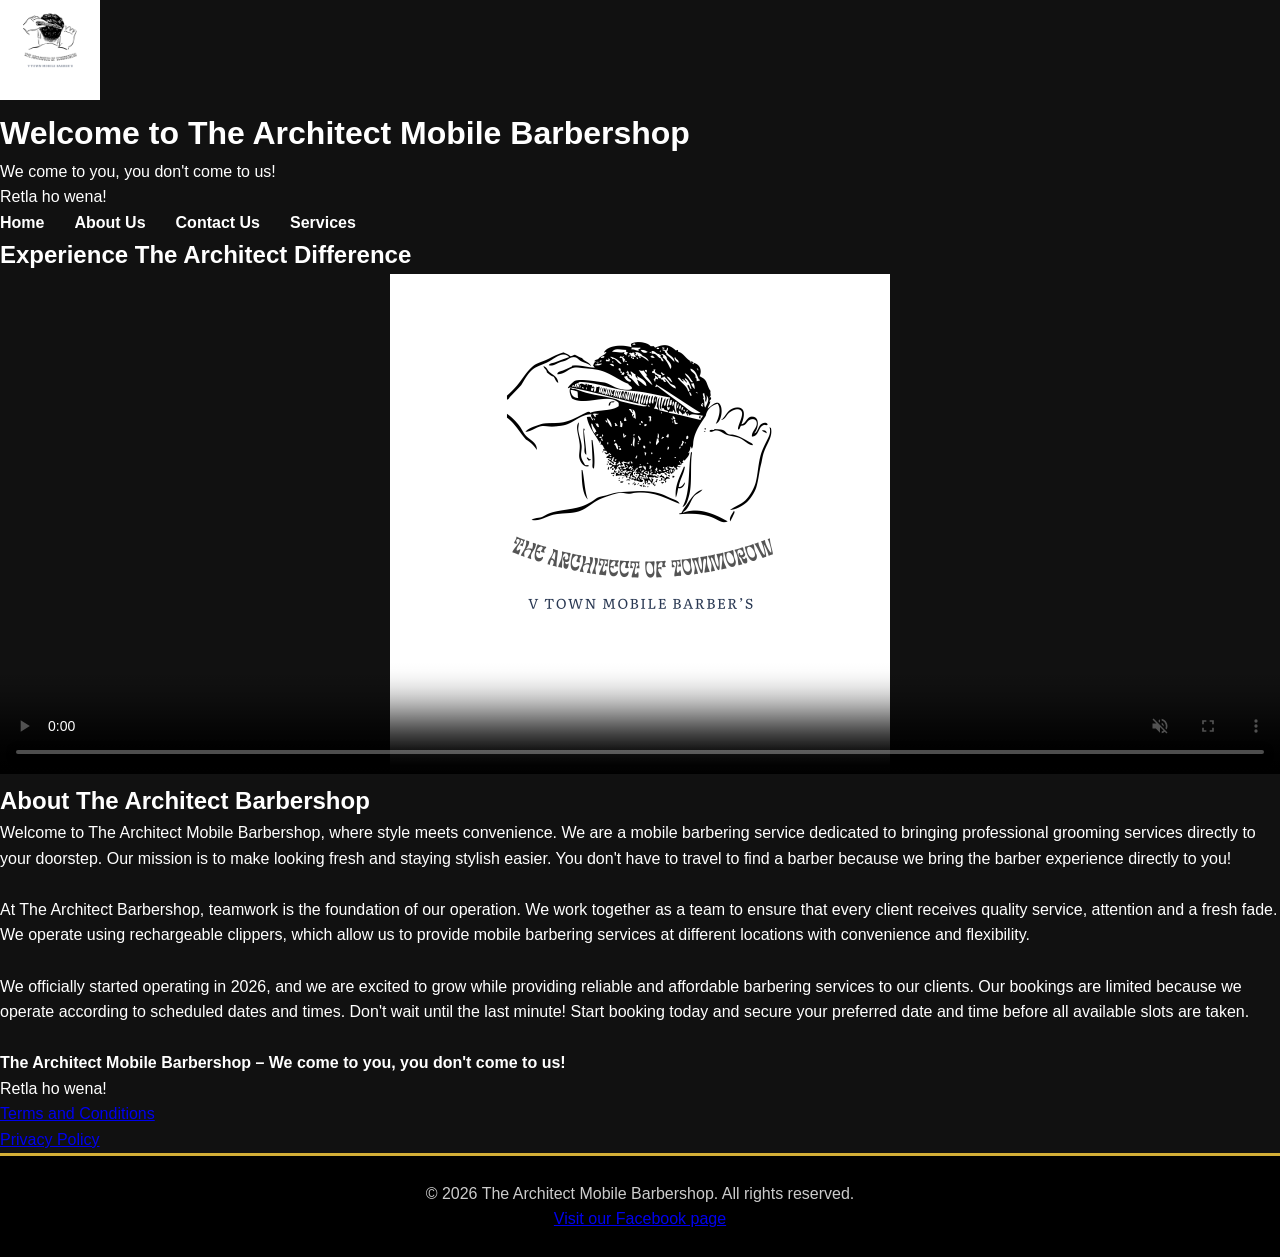
<file: AboutUs.html>
<!DOCTYPE html>
<html lang="en">

<head>
    <meta charset="UTF-8">
    <meta name="viewport" content="width=device-width, initial-scale=1.0">

    <title>The Architect Mobile Barbershop</title>
<!-- Website Favicon -->
<link rel="icon" type="image/png" href="logo.png">
    <link rel="stylesheet" href="style.css">
</head>

<body>

    <!-- HEADER -->
    <header>

        <img src="logo.png"
             width="100"
             height="100"
             alt="The Architect Barbershop Logo">

        <h1>Welcome to The Architect Mobile Barbershop</h1>

        <p>
            We come to you, you don't come to us!
            <br>
            Retla ho wena!
        </p>

    </header>


    <!-- NAVIGATION MENU -->
    <nav id="nav_menu">

        <ul>
            <li><a href="index.html" accesskey="a">Home</a></li>

            <li><a href="AboutUs.html" accesskey="b">About Us</a></li>

            <li><a href="Contact_us.html" accesskey="c">Contact Us</a></li>

            <li><a href="Service.html" accesskey="d">Services</a></li>
        </ul>

    </nav>


    <!-- PROMOTIONAL VIDEO -->
    <main>


<!-- PROMOTIONAL VIDEO ADVERTISEMENT -->
<section class="video-section">

    <h2>Experience The Architect Difference</h2>

    <video
        width="100%"
        height="500"
        autoplay
        muted
        loop
        playsinline
        controls
        poster="logo.png">

        <source src="promo.mp4" type="video/mp4">

        Your browser does not support the video tag.

    </video>

</section>


        </section>


        <!-- ABOUT THE BUSINESS -->
        <section class="Abut_Us">

            <h2>About The Architect Barbershop</h2>

            <p id="welcome">

                Welcome to The Architect Mobile Barbershop, where
                style meets convenience. We are a mobile barbering
                service dedicated to bringing professional grooming
                services directly to your doorstep.

                Our mission is to make looking fresh and staying
                stylish easier. You don't have to travel to find
                a barber because we bring the barber experience
                directly to you!

            </p>


            <br>


            <p id="insipied">

                At The Architect Barbershop, teamwork is the
                foundation of our operation. We work together
                as a team to ensure that every client receives
                quality service, attention and a fresh fade.

                We operate using rechargeable clippers, which
                allow us to provide mobile barbering services
                at different locations with convenience and
                flexibility.

            </p>


            <br>


            <p>

                We officially started operating in 2026, and
                we are excited to grow while providing reliable
                and affordable barbering services to our clients.

                Our bookings are limited because we operate
                according to scheduled dates and times.

                Don't wait until the last minute!

                Start booking today and secure your preferred
                date and time before all available slots are taken.

            </p>


            <br>


            <p>

                <strong>
                    The Architect Mobile Barbershop –
                    We come to you, you don't come to us!
                </strong>

                <br>

                Retla ho wena!

            </p>

        </section>

    </main>


    <!-- EXTRA LINKS -->
    <aside>

        <ul>

            <li>
                <a href="Terms.html">Terms and Conditions</a>
            </li>

            <li>
                <a href="privacy.html">Privacy Policy</a>
            </li>

        </ul>

    </aside>


    <!-- FOOTER -->
    <footer>

        <p>
            &copy; 2026 The Architect Mobile Barbershop.
            All rights reserved.
        </p>

        <a href="https://www.facebook.com/profile.php?id=615941576796039" target="_blank">
            Visit our Facebook page
        </a>

    </footer>

</body>

</html>
</file>
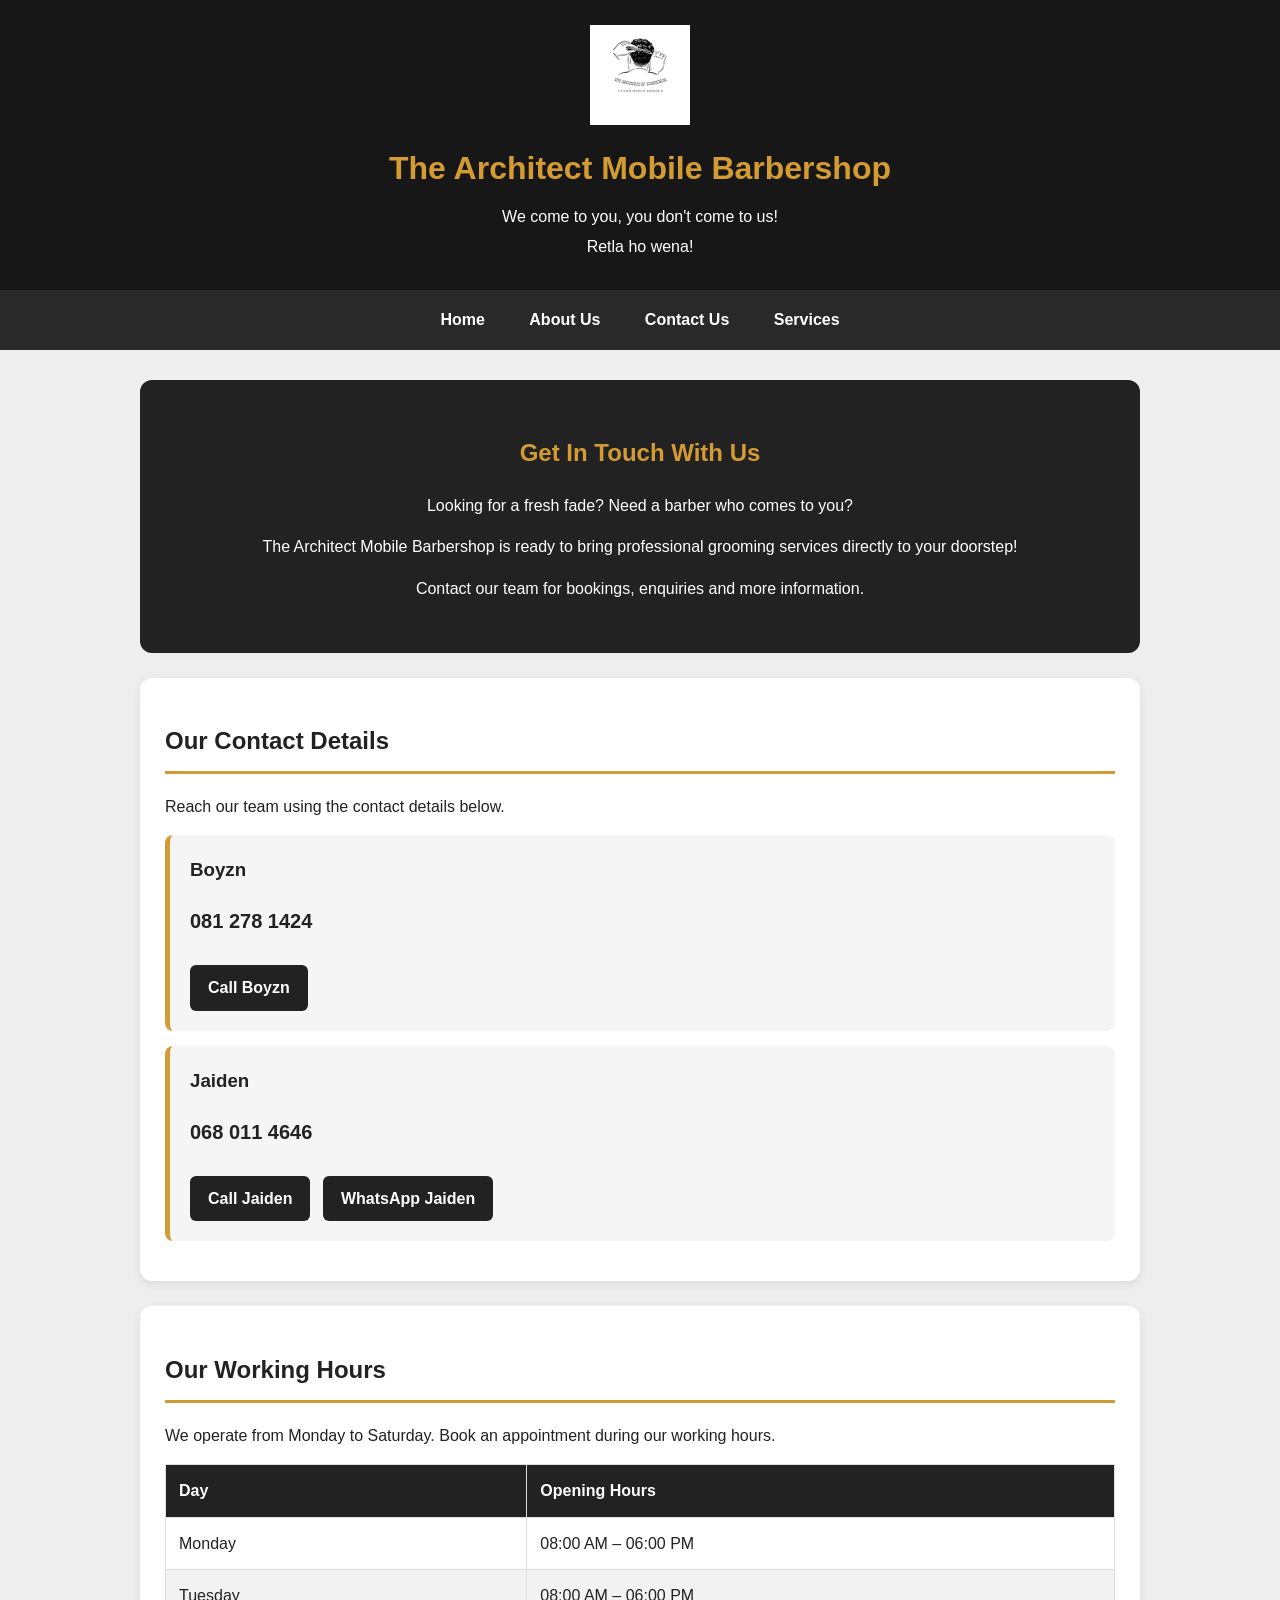
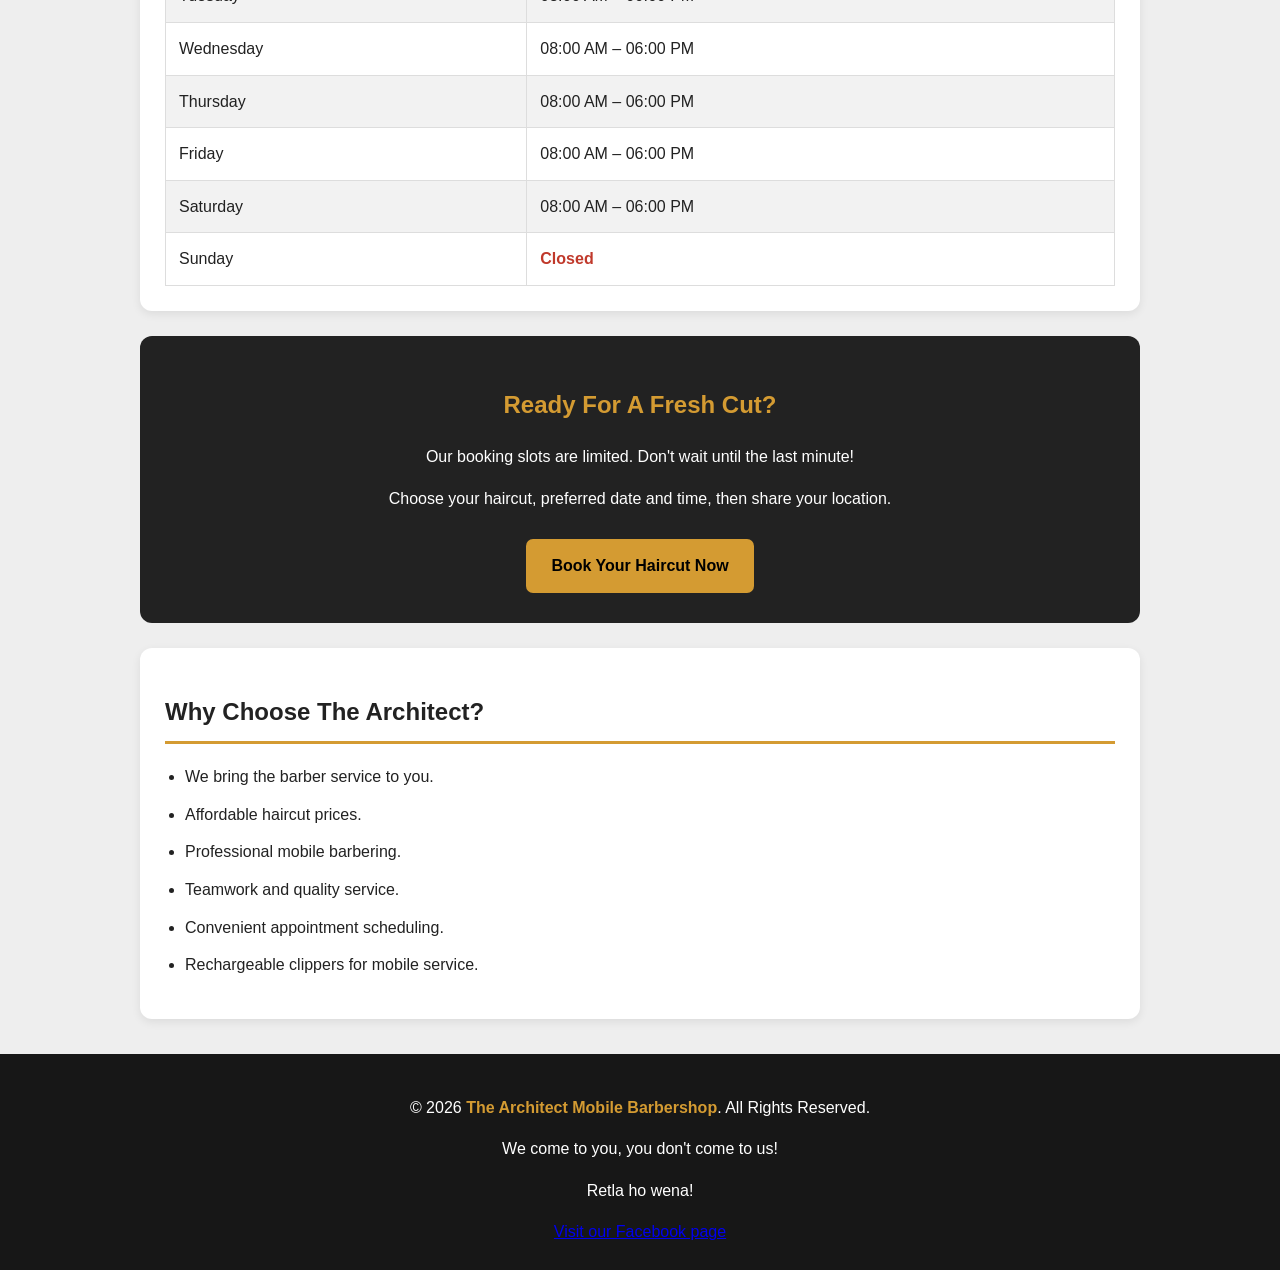
<file: Contact_us.html>
<!DOCTYPE html>
<html lang="en">

<head>

    <meta charset="UTF-8">

    <meta name="viewport"
          content="width=device-width, initial-scale=1.0">

    <meta name="description"
          content="Contact The Architect Mobile Barbershop for bookings and enquiries.">

    <title>Contact Us | The Architect Barbershop</title>
<!-- Website Favicon -->
<link rel="icon" type="image/png" href="logo.png">
    <style>

        * {
            box-sizing: border-box;
        }

        body {
            margin: 0;
            padding: 0;
            font-family: Arial, sans-serif;
            background: #eeeeee;
            color: #222;
            line-height: 1.6;
        }

        /* HEADER */

        .contact-header {
            background: #171717;
            color: white;
            text-align: center;
            padding: 25px 15px;
        }

        .contact-header img {
            width: 100px;
            height: 100px;
            object-fit: contain;
        }

        .contact-header h1 {
            margin: 10px 0;
            color: #d49b32;
        }

        .contact-header p {
            margin: 5px;
        }

        /* NAVIGATION */

        .contact-nav {
            background: #292929;
            padding: 12px;
            text-align: center;
        }

        .contact-nav ul {
            list-style: none;
            margin: 0;
            padding: 0;
        }

        .contact-nav li {
            display: inline-block;
            margin: 5px 12px;
        }

        .contact-nav a {
            color: white;
            text-decoration: none;
            font-weight: bold;
            padding: 8px;
        }

        .contact-nav a:hover {
            color: #d49b32;
        }

        /* MAIN CONTENT */

        .contact-container {
            width: 92%;
            max-width: 1000px;
            margin: 30px auto;
        }

        .contact-intro {
            background: #222;
            color: white;
            padding: 35px 20px;
            text-align: center;
            border-radius: 12px;
            margin-bottom: 25px;
        }

        .contact-intro h2 {
            color: #d49b32;
        }

        /* GENERAL SECTIONS */

        .contact-section {
            background: white;
            padding: 25px;
            margin-bottom: 25px;
            border-radius: 12px;
            box-shadow: 0 3px 10px rgba(0,0,0,0.08);
        }

        .contact-section h2 {
            color: #222;
            border-bottom: 3px solid #d49b32;
            padding-bottom: 10px;
        }

        /* CONTACT CARDS */

        .contact-card {
            background: #f5f5f5;
            padding: 20px;
            margin: 15px 0;
            border-left: 5px solid #d49b32;
            border-radius: 8px;
        }

        .contact-card h3 {
            margin-top: 0;
            color: #222;
        }

        .contact-number {
            font-size: 20px;
            font-weight: bold;
        }

        .contact-action {
            display: inline-block;
            background: #222;
            color: white;
            text-decoration: none;
            padding: 10px 18px;
            margin: 8px 8px 0 0;
            border-radius: 6px;
            font-weight: bold;
        }

        .contact-action:hover {
            background: #d49b32;
            color: black;
        }

        /* WORKING HOURS */

        .hours-table {
            width: 100%;
            border-collapse: collapse;
            margin-top: 15px;
        }

        .hours-table th {
            background: #222;
            color: white;
        }

        .hours-table th,
        .hours-table td {
            padding: 13px;
            border: 1px solid #ddd;
            text-align: left;
        }

        .hours-table tr:nth-child(even) {
            background: #f2f2f2;
        }

        .closed-day {
            color: #c0392b;
            font-weight: bold;
        }

        /* BOOKING SECTION */

        .booking-box {
            background: #222;
            color: white;
            padding: 30px 20px;
            text-align: center;
            border-radius: 12px;
            margin-bottom: 25px;
        }

        .booking-box h2 {
            color: #d49b32;
        }

        .booking-button {
            display: inline-block;
            background: #d49b32;
            color: black;
            text-decoration: none;
            padding: 14px 25px;
            border-radius: 7px;
            font-weight: bold;
            margin-top: 12px;
        }

        .booking-button:hover {
            background: white;
        }

        /* WHY CHOOSE US */

        .contact-benefits {
            padding-left: 20px;
        }

        .contact-benefits li {
            margin: 12px 0;
        }

        /* FOOTER */

        .contact-footer {
            background: #171717;
            color: white;
            text-align: center;
            padding: 25px 15px;
            margin-top: 35px;
        }

        .contact-footer strong {
            color: #d49b32;
        }

        /* MOBILE RESPONSIVENESS */

        @media screen and (max-width: 600px) {

            .contact-nav li {
                display: inline-block;
                margin: 5px;
            }

            .contact-nav a {
                font-size: 13px;
                padding: 5px;
            }

            .contact-container {
                width: 95%;
            }

            .contact-section {
                padding: 18px;
            }

            .contact-number {
                font-size: 18px;
            }

            .hours-table th,
            .hours-table td {
                padding: 9px;
                font-size: 13px;
            }

        }

    </style>

</head>


<body>

    <!-- HEADER -->

    <header class="contact-header">

        <img src="logo.png"
             alt="The Architect Barbershop Logo">

        <h1>The Architect Mobile Barbershop</h1>

        <p>We come to you, you don't come to us!</p>

        <p>Retla ho wena!</p>

    </header>


    <!-- NAVIGATION -->

    <nav class="contact-nav">

        <ul>

            <li><a href="index.html">Home</a></li>

            <li><a href="AboutUs.html">About Us</a></li>

            <li><a href="Contact_us.html">Contact Us</a></li>

            <li><a href="Service.html">Services</a></li>

        </ul>

    </nav>


    <!-- MAIN CONTENT -->

    <main class="contact-container">


        <!-- INTRODUCTION -->

        <section class="contact-intro">

            <h2>Get In Touch With Us</h2>

            <p>
                Looking for a fresh fade?
                Need a barber who comes to you?
            </p>

            <p>
                The Architect Mobile Barbershop is ready
                to bring professional grooming services
                directly to your doorstep!
            </p>

            <p>
                Contact our team for bookings,
                enquiries and more information.
            </p>

        </section>


        <!-- CONTACT DETAILS -->

        <section class="contact-section">

            <h2>Our Contact Details</h2>

            <p>
                Reach our team using the contact
                details below.
            </p>


            <!-- BOYZN -->

            <div class="contact-card">

                <h3>Boyzn</h3>

                <p class="contact-number">
                    081 278 1424
                </p>

                <a class="contact-action"
                   href="tel:0812781424">

                    Call Boyzn

            </a>

            </div>


            <!-- JAIDEN -->

            <div class="contact-card">

                <h3>Jaiden</h3>

                <p class="contact-number">
                    068 011 4646
                </p>

                <a class="contact-action"
                   href="tel:0680114646">

                    Call Jaiden

                </a>

                <a class="contact-action"
                   href="https://wa.me/27680114646"
                   target="_blank"
                   rel="noopener noreferrer">

                    WhatsApp Jaiden

                </a>

            </div>

        </section>


        <!-- WORKING HOURS -->

        <section class="contact-section">

            <h2>Our Working Hours</h2>

            <p>
                We operate from Monday to Saturday.
                Book an appointment during our working hours.
            </p>

            <table class="hours-table">

                <thead>

                    <tr>
                        <th>Day</th>
                        <th>Opening Hours</th>
                    </tr>

                </thead>

                <tbody>

                    <tr>
                        <td>Monday</td>
                        <td>08:00 AM – 06:00 PM</td>
                    </tr>

                    <tr>
                        <td>Tuesday</td>
                        <td>08:00 AM – 06:00 PM</td>
                    </tr>

                    <tr>
                        <td>Wednesday</td>
                        <td>08:00 AM – 06:00 PM</td>
                    </tr>

                    <tr>
                        <td>Thursday</td>
                        <td>08:00 AM – 06:00 PM</td>
                    </tr>

                    <tr>
                        <td>Friday</td>
                        <td>08:00 AM – 06:00 PM</td>
                    </tr>

                    <tr>
                        <td>Saturday</td>
                        <td>08:00 AM – 06:00 PM</td>
                    </tr>

                    <tr>
                        <td>Sunday</td>
                        <td class="closed-day">Closed</td>
                    </tr>

                </tbody>

            </table>

        </section>


        <!-- BOOKING -->

        <section class="booking-box">

            <h2>Ready For A Fresh Cut?</h2>

            <p>
                Our booking slots are limited.
                Don't wait until the last minute!
            </p>

            <p>
                Choose your haircut, preferred date
                and time, then share your location.
            </p>

            <a href="Service.html"
               class="booking-button">

                Book Your Haircut Now

            </a>

        </section>


        <!-- WHY CHOOSE US -->

        <section class="contact-section">

            <h2>Why Choose The Architect?</h2>

            <ul class="contact-benefits">

                <li>We bring the barber service to you.</li>

                <li>Affordable haircut prices.</li>

                <li>Professional mobile barbering.</li>

                <li>Teamwork and quality service.</li>

                <li>Convenient appointment scheduling.</li>

                <li>Rechargeable clippers for mobile service.</li>

            </ul>

        </section>


    </main>


    <!-- FOOTER -->

    <footer class="contact-footer">

        <p>
            &copy; 2026
            <strong>The Architect Mobile Barbershop</strong>.
            All Rights Reserved.
        </p>

        <p>
            We come to you, you don't come to us!
        </p>

        <p>
            Retla ho wena!
        </p>
  <a href="https://www.facebook.com/profile.php?id=615941576796039" target="_blank">
            Visit our Facebook page
        </a>
    </footer>


</body>

</html>
</file>
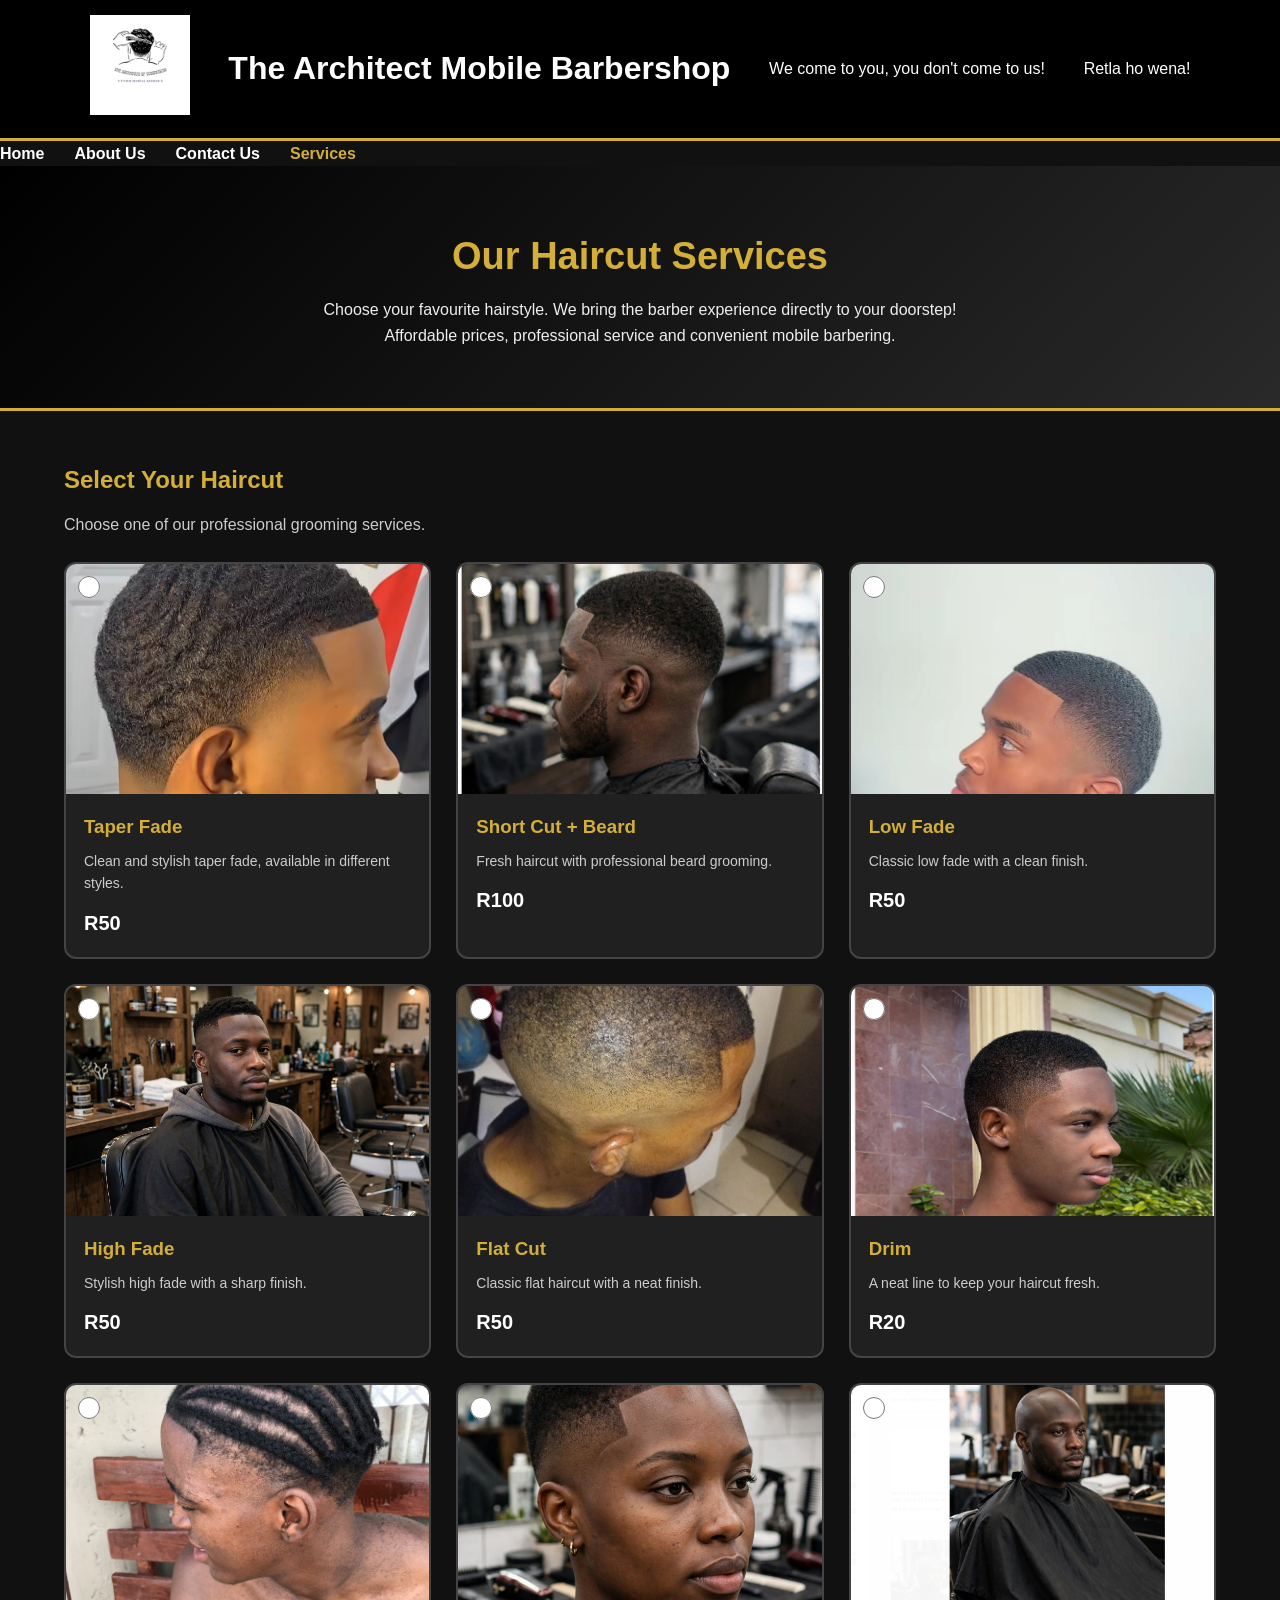
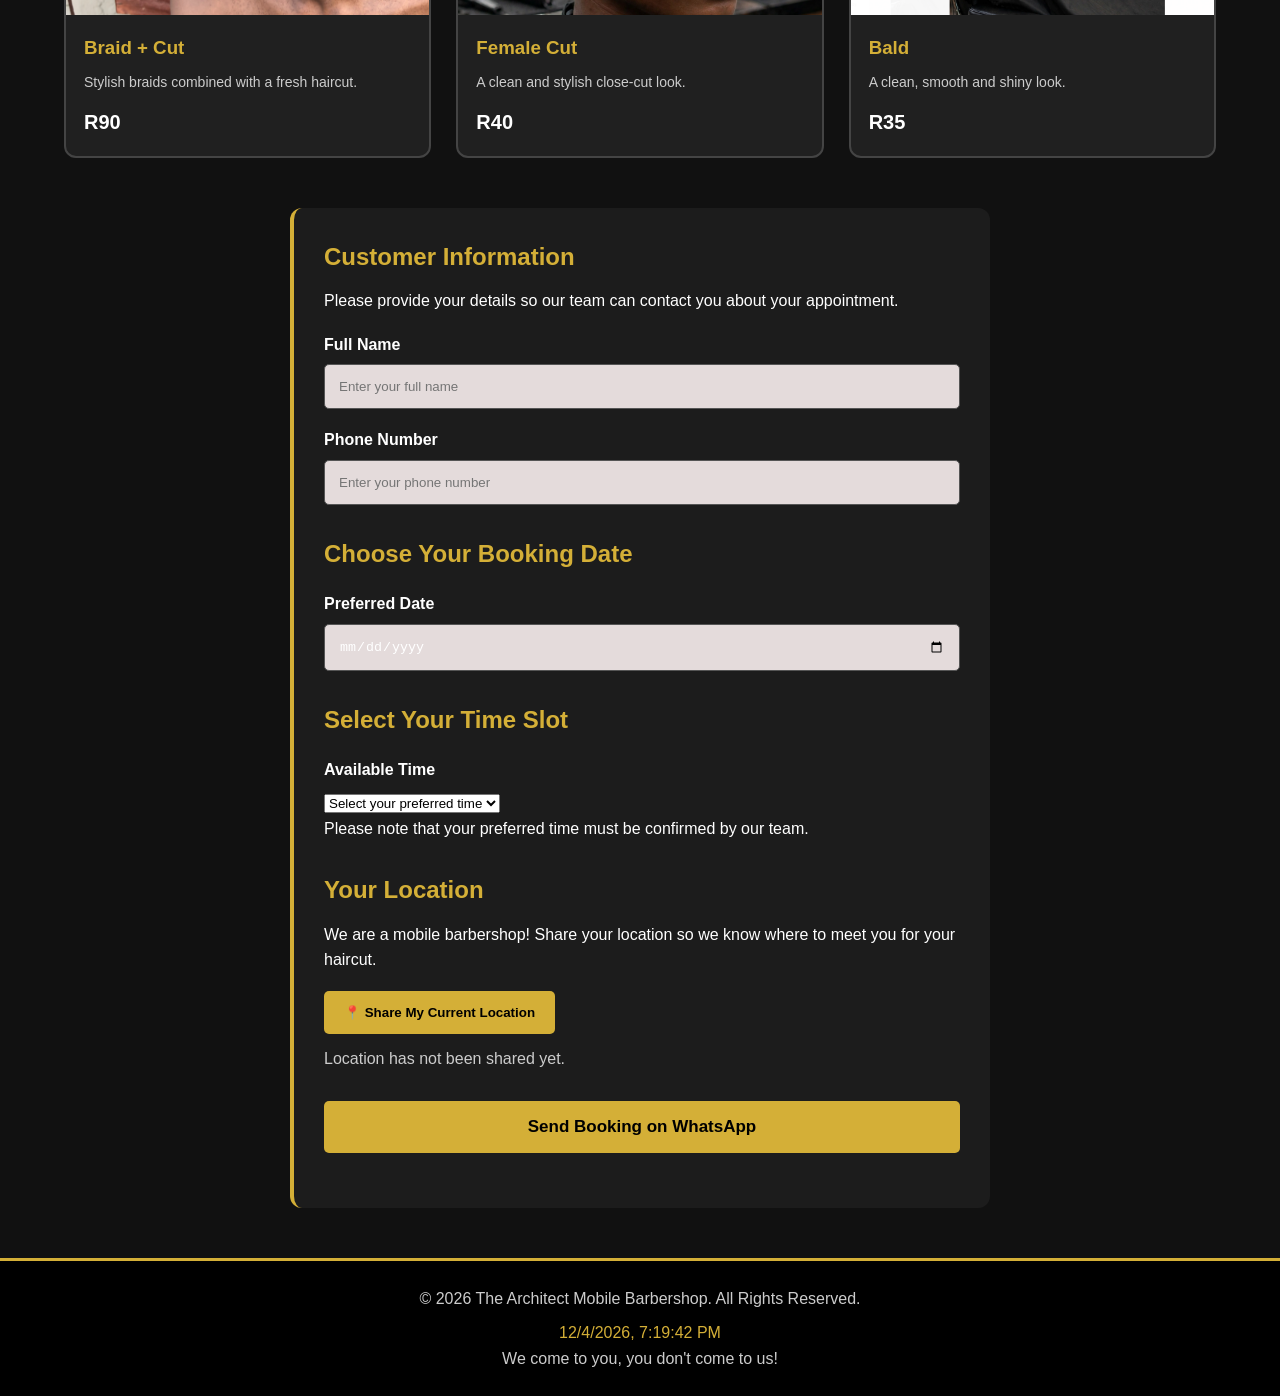
<file: Service.html>
<!DOCTYPE html>
<html lang="en">

<head>
    <meta charset="UTF-8">
    <meta name="viewport" content="width=device-width, initial-scale=1.0">
    <meta name="description"
          content="Book your haircut with The Architect Mobile Barbershop. Choose your haircut, date, time and share your location. We come to you!">
    <link rel="icon" type="image/png" href="logo.png">
    <title>The Architect Barbershop | Services & Bookings</title>
    <link rel="stylesheet" href="style.css">
</head>

<body data-page="services">

    <!-- HEADER -->
    <header class="header">
        <div class="logo-container">
            <img src="logo.png" id="logo" alt="The Architect Barbershop Logo" width="100">
        </div>
        <h1>The Architect Mobile Barbershop</h1>
        <p>We come to you, you don't come to us!</p>
        <p>Retla ho wena!</p>
    </header>

    <!-- NAVIGATION -->
    <nav id="nav_menu">
        <ul>
            <li><a href="index.html">Home</a></li>
            <li><a href="AboutUs.html">About Us</a></li>
            <li><a href="Contact_us.html">Contact Us</a></li>
            <li><a href="Service.html" aria-current="page">Services</a></li>
        </ul>
    </nav>

    <!-- SERVICES INTRODUCTION -->
    <section class="services-hero">
        <h1>Our Haircut Services</h1>
        <p>Choose your favourite hairstyle. We bring the barber experience directly to your doorstep!</p>
        <p>Affordable prices, professional service and convenient mobile barbering.</p>
    </section>

    <main class="service-page">

        <!-- BOOKING FORM -->
        <form id="orderForm">

            <!-- HAIRCUT OPTIONS -->
            <section class="haircut-section">
                <h2>Select Your Haircut</h2>
                <p class="section-description">Choose one of our professional grooming services.</p>

                <div class="haircut-grid">

                    <!-- TAPER FADE -->
                    <label class="haircut-card">
                        <input type="radio" name="cut" value="Taper Fade" data-price="50" required>
                        <img src="taper fade.jpg" alt="Taper fade haircut">
                        <div class="haircut-info">
                            <h3>Taper Fade</h3>
                            <p>Clean and stylish taper fade, available in different styles.</p>
                            <strong>R50</strong>
                        </div>
                    </label>

                    <!-- SHORT CUT AND BEARD -->
                    <label class="haircut-card">
                        <input type="radio" name="cut" value="Short Cut + Beard" data-price="100">
                        <img src="cut+beared.png" alt="Short haircut and beard trim">
                        <div class="haircut-info">
                            <h3>Short Cut + Beard</h3>
                            <p>Fresh haircut with professional beard grooming.</p>
                            <strong>R100</strong>
                        </div>
                    </label>

                    <!-- LOW FADE -->
                    <label class="haircut-card">
                        <input type="radio" name="cut" value="Low Fade" data-price="50">
                        <img src="low fade.jpg" alt="Low fade haircut">
                        <div class="haircut-info">
                            <h3>Low Fade</h3>
                            <p>Classic low fade with a clean finish.</p>
                            <strong>R50</strong>
                        </div>
                    </label>

                    <!-- HIGH FADE -->
                    <label class="haircut-card">
                        <input type="radio" name="cut" value="High Fade" data-price="50">
                        <img src="high fade.png" alt="High fade haircut">
                        <div class="haircut-info">
                            <h3>High Fade</h3>
                            <p>Stylish high fade with a sharp finish.</p>
                            <strong>R50</strong>
                        </div>
                    </label>

                    <!-- FLAT CUT -->
                    <label class="haircut-card">
                        <input type="radio" name="cut" value="Flat Cut" data-price="50">
                        <img src="flat-cut.jpg" alt="Classic flat top haircut">
                        <div class="haircut-info">
                            <h3>Flat Cut</h3>
                            <p>Classic flat haircut with a neat finish.</p>
                            <strong>R50</strong>
                        </div>
                    </label>

                    <!-- STANDARD CUT -->
                    <label class="haircut-card">
                        <input type="radio" name="cut" value="Standard Cut" data-price="20">
                        <img src="drim.png" alt="standard haircut">
                        <div class="haircut-info">
                            <h3>Drim</h3>
                            <p>A neat line to keep your haircut fresh.</p>
                            <strong>R20</strong>
                        </div>
                    </label>

                    <!-- BRAID AND FADE -->
                    <label class="haircut-card">
                        <input type="radio" name="cut" value="Braid + Cut" data-price="90">
                        <img src="cut+braid.jpg" alt="Braid and haircut">
                        <div class="haircut-info">
                            <h3>Braid + Cut</h3>
                            <p>Stylish braids combined with a fresh haircut.</p>
                            <strong>R90</strong>
                        </div>
                    </label>

                    <!-- FEMALE CUT -->
                    <label class="haircut-card">
                        <input type="radio" name="cut" value="Female Cut" data-price="40">
                        <img src="female cut.png" alt="Female haircut">
                        <div class="haircut-info">
                            <h3>Female Cut</h3>
                            <p>A clean and stylish close-cut look.</p>
                            <strong>R40</strong>
                        </div>
                    </label>

                    <!-- BALD CUT -->
                    <label class="haircut-card">
                        <input type="radio" name="cut" value="Bald Cut" data-price="35">
                        <img src="bald.png" alt="Bald haircut">
                        <div class="haircut-info">
                            <h3>Bald</h3>
                            <p>A clean, smooth and shiny look.</p>
                            <strong>R35</strong>
                        </div>
                    </label>

                </div>
            </section>

            <!-- CUSTOMER INFORMATION -->
            <section class="customer-section">
                <h2>Customer Information</h2>
                <p>Please provide your details so our team can contact you about your appointment.</p>

                <label for="name">Full Name</label>
                <input type="text" id="name" name="customerName" placeholder="Enter your full name" autocomplete="name" required>

                <label for="phone">Phone Number</label>
                <input type="tel" id="phone" name="phone" placeholder="Enter your phone number" autocomplete="tel" required>

                <!-- BOOKING DATE -->
                <h2>Choose Your Booking Date</h2>
                <label for="bookingDate">Preferred Date</label>
                <input type="date" id="bookingDate" name="bookingDate" required>

                <!-- BOOKING TIME -->
                <h2>Select Your Time Slot</h2>
                <label for="bookingTime">Available Time</label>
                <select id="bookingTime" name="bookingTime" required>
                    <option value="">Select your preferred time</option>
                    <option value="08:00">08:00 AM</option>
                    <option value="09:00">09:00 AM</option>
                    <option value="10:00">10:00 AM</option>
                    <option value="11:00">11:00 AM</option>
                    <option value="12:00">12:00 PM</option>
                    <option value="13:00">01:00 PM</option>
                    <option value="14:00">02:00 PM</option>
                    <option value="15:00">03:00 PM</option>
                    <option value="16:00">04:00 PM</option>
                    <option value="17:00">05:00 PM</option>
                </select>

                <p class="booking-note">Please note that your preferred time must be confirmed by our team.</p>

                <!-- LOCATION SHARING -->
                <h2>Your Location</h2>
                <p>We are a mobile barbershop! Share your location so we know where to meet you for your haircut.</p>

                <button type="button" id="getLocationBtn" class="location-btn">📍 Share My Current Location</button>
                <p id="locationStatus" aria-live="polite">Location has not been shared yet.</p>
                <a id="mapsLink" href="#" target="_blank" rel="noopener noreferrer" hidden>Open Your Location in Google Maps</a>

                <input type="hidden" id="latitude" name="latitude">
                <input type="hidden" id="longitude" name="longitude">

                <!-- BOOKING SUBMISSION -->
                <button type="submit" class="order-btn">Send Booking on WhatsApp</button>

                <!-- BOOKING RESULT -->
                <div id="orderResult" aria-live="polite"></div>

                <!-- COPY BOOKING -->
                <button type="button" id="copyBooking" class="location-btn" hidden>Copy Booking Details</button>
            </section>
        </form>
    </main>

    <!-- FOOTER -->
    <footer>
        <p>&copy; 2026 The Architect Mobile Barbershop. All Rights Reserved.</p>
        <p id="liveDateTime"></p>
        <p>We come to you, you don't come to us!</p>
    </footer>

<!-- INLINE JS - WHATSAPP BACKEND -->
<script>
  // ====== PUT YOUR WHATSAPP NUMBER HERE ======
  // International format, no + or spaces. Example SA: 27721234567
  const BARBER_WHATSAPP = "27820812668";

  // --- LIVE DATE/TIME ---
  const liveDateTime = document.getElementById("liveDateTime");
  if (liveDateTime) {
    const updateTime = () => { liveDateTime.textContent = new Date().toLocaleString(); };
    updateTime();
    setInterval(updateTime, 1000);
  }

  // --- LOCATION ---
  const getLocationBtn = document.getElementById("getLocationBtn");
  const locationStatus = document.getElementById("locationStatus");
  const mapsLink = document.getElementById("mapsLink");
  const latitudeInput = document.getElementById("latitude");
  const longitudeInput = document.getElementById("longitude");
  let userLat = "";
  let userLng = "";

  if (getLocationBtn) {
    getLocationBtn.addEventListener("click", () => {
      if (!navigator.geolocation) {
        locationStatus.textContent = "Geolocation is not supported by your browser.";
        return;
      }
      locationStatus.textContent = "Getting your location...";
      navigator.geolocation.getCurrentPosition(
        (pos) => {
          userLat = pos.coords.latitude;
          userLng = pos.coords.longitude;
          latitudeInput.value = userLat;
          longitudeInput.value = userLng;
          locationStatus.textContent = "Location shared successfully!";
          mapsLink.href = `https://www.google.com/maps?q=${userLat},${userLng}`;
          mapsLink.hidden = false;
        },
        () => { locationStatus.textContent = "Could not get location. Please allow location access."; }
      );
    });
  }

  // --- BOOKING -> WHATSAPP ---
  const orderForm = document.getElementById("orderForm");
  const orderResult = document.getElementById("orderResult");
  const copyBooking = document.getElementById("copyBooking");
  let lastBookingText = "";

  if (orderForm) {
    orderForm.addEventListener("submit", (e) => {
      e.preventDefault();
      const selectedCut = document.querySelector('input[name="cut"]:checked');
      if (!selectedCut) {
        orderResult.textContent = "Please select a haircut first.";
        return;
      }
      const cut = selectedCut.value;
      const price = selectedCut.dataset.price;
      const name = document.getElementById("name").value.trim();
      const phone = document.getElementById("phone").value.trim();
      const date = document.getElementById("bookingDate").value;
      const time = document.getElementById("bookingTime").value;

      if (!name || !phone || !date || !time) {
        orderResult.textContent = "Please fill in all your details.";
        return;
      }

      const mapsUrl = (userLat && userLng)
        ? `https://www.google.com/maps?q=${userLat},${userLng}`
        : "Location not shared";

      lastBookingText =
`NEW BOOKING - The Architect Mobile Barbershop

Name: ${name}
Phone: ${phone}
Haircut: ${cut} - R${price}
Date: ${date}
Time: ${time}
Location: ${mapsUrl}
Lat: ${userLat || "N/A"}
Lng: ${userLng || "N/A"}`;

      orderResult.innerHTML = "<strong>Booking ready!</strong><br>Opening WhatsApp to send it to us...";
      copyBooking.hidden = false;

      const whatsappUrl = `https://wa.me/${BARBER_WHATSAPP}?text=${encodeURIComponent(lastBookingText)}`;
      window.open(whatsappUrl, "_blank");
    });
  }

  // --- COPY BOOKING ---
  if (copyBooking) {
    copyBooking.addEventListener("click", async () => {
      try {
        await navigator.clipboard.writeText(lastBookingText);
        copyBooking.textContent = "Copied!";
        setTimeout(() => copyBooking.textContent = "Copy Booking Details", 2000);
      } catch {
        alert(lastBookingText);
      }
    });
  }
</script>

</body>
</html>
</file>
<file: style.css>
/* =====================================
   THE ARCHITECT BARBERSHOP
   MAIN STYLESHEET
===================================== */

/* GENERAL RESET */

* {
    margin: 0;
    padding: 0;
    box-sizing: border-box;
}

body {
    font-family: Arial, Helvetica, sans-serif;
    background-color: #111;
    color: white;
    line-height: 1.6;
}


/* HEADER */

.header {
    display: flex;
    justify-content: space-between;
    align-items: center;
    padding: 15px 7%;
    background-color: #000;
    border-bottom: 3px solid #d4af37;
}

#logo {
    width: 100px;
    height: 100px;
    object-fit: contain;
}


/* NAVIGATION */

#nav_menu ul {
    display: flex;
    list-style: none;
    gap: 30px;
}

#nav_menu a {
    text-decoration: none;
    color: white;
    font-weight: bold;
    transition: 0.3s;
}

#nav_menu a:hover,
#nav_menu a[aria-current="page"] {
    color: #d4af37;
}


/* HERO SECTION */

.hero {
    text-align: center;
    padding: 90px 20px;
    background: linear-gradient(
        rgba(0,0,0,0.8),
        rgba(0,0,0,0.8)
    ),
    url("barbershop.jpg");

    background-position: center;
    background-size: cover;
}

.hero h1 {
    font-size: 42px;
    color: #d4af37;
    margin-bottom: 15px;
}

.hero-text {
    font-size: 23px;
    font-weight: bold;
    letter-spacing: 2px;
}

.hero p {
    margin-bottom: 20px;
}


/* HERO BUTTON */

.hero-btn {
    display: inline-block;
    padding: 12px 30px;
    background-color: #d4af37;
    color: black;
    text-decoration: none;
    font-weight: bold;
    border-radius: 5px;
    transition: 0.3s;
}

.hero-btn:hover {
    background-color: white;
    transform: translateY(-3px);
}


/* MAIN CONTENT */

.content-wrapper {
    width: 90%;
    max-width: 1200px;
    margin: 50px auto;
}


/* GALLERY */

.gallery {
    text-align: center;
    margin-bottom: 60px;
}

.gallery h2 {
    color: #d4af37;
    font-size: 32px;
    margin-bottom: 10px;
}

.gallery > p {
    margin-bottom: 25px;
}


/* IMAGE SLIDER */

.slider {
    width: 100%;
    max-width: 600px;
    height: 350px;
    margin: auto;
    overflow: hidden;
    border: 4px solid #d4af37;
    border-radius: 12px;
}

.slider-track {
    display: flex;
    height: 100%;
    transition: transform 0.6s ease;
}

.about-slide {
    min-width: 100%;
    height: 100%;
}

.about-slide img {
    width: 100%;
    height: 100%;
    object-fit: cover;
}


/* SLIDER DOTS */

.dots {
    display: flex;
    justify-content: center;
    gap: 12px;
    margin: 20px;
}

.slider-dot {
    width: 12px;
    height: 12px;
    border: none;
    border-radius: 50%;
    background-color: #777;
    cursor: pointer;
}

.slider-dot.active {
    background-color: #d4af37;
}


/* SLIDER BUTTONS */

.slider-buttons {
    display: flex;
    justify-content: center;
    gap: 20px;
}

.slider-buttons button {
    padding: 12px 25px;
    background-color: #d4af37;
    color: black;
    border: none;
    border-radius: 5px;
    font-weight: bold;
    cursor: pointer;
    transition: 0.3s;
}

.slider-buttons button:hover {
    background-color: white;
}


/* ABOUT / MENU BOX */

.menu-box {
    background-color: #1c1c1c;
    padding: 35px;
    border-left: 5px solid #d4af37;
    border-radius: 8px;
}

.menu-box h2 {
    color: #d4af37;
    font-size: 28px;
    margin-bottom: 20px;
}

.menu-box ul {
    padding-left: 25px;
}

.menu-box li {
    margin-bottom: 12px;
}


/* FOOTER */

footer {
    background-color: black;
    text-align: center;
    padding: 25px;
    border-top: 3px solid #d4af37;
    color: #ccc;
}

#liveDateTime {
    color: #d4af37;
    margin-top: 8px;
}


/* RESPONSIVE DESIGN */

@media screen and (max-width: 768px) {

    .header {
        flex-direction: column;
        gap: 15px;
    }

    #nav_menu ul {
        flex-wrap: wrap;
        justify-content: center;
        gap: 15px;
    }

    .hero {
        padding: 60px 15px;
    }

    .hero h1 {
        font-size: 28px;
    }

    .hero-text {
        font-size: 17px;
    }

    .slider {
        height: 280px;
    }

    .menu-box {
        padding: 20px;
    }

}

@media screen and (max-width: 480px) {

    #nav_menu ul {
        gap: 12px;
    }

    #nav_menu a {
        font-size: 14px;
    }

    .slider {
        height: 230px;
    }

    .slider-buttons button {
        padding: 10px 15px;
    }

    .menu-box h2 {
        font-size: 23px;
    }

}

/* =====================================
   SERVICES / MENU PAGE
===================================== */

.services-hero {
    text-align: center;
    padding: 60px 20px;
    background: linear-gradient(135deg, #000, #292929);
    border-bottom: 3px solid #d4af37;
}

.services-hero h1 {
    color: #d4af37;
    font-size: 38px;
    margin-bottom: 10px;
}

.services-hero p {
    color: #eee;
}

.service-page {
    width: 90%;
    max-width: 1200px;
    margin: 50px auto;
}

.haircut-section > h2,
.customer-section h2 {
    color: #d4af37;
    margin-bottom: 12px;
}

.section-description {
    margin-bottom: 25px;
    color: #ccc;
}


/* HAIRCUT GRID */

.haircut-grid {
    display: grid;
    grid-template-columns: repeat(3, 1fr);
    gap: 25px;
    margin-bottom: 50px;
}


/* HAIRCUT CARDS */

.haircut-card {
    display: block;
    position: relative;
    overflow: hidden;
    background: #202020;
    border: 2px solid #444;
    border-radius: 12px;
    cursor: pointer;
    transition: 0.3s;
}

.haircut-card:hover {
    transform: translateY(-5px);
    border-color: #d4af37;
}

.haircut-card:has(input:checked) {
    border: 3px solid #d4af37;
    box-shadow: 0 0 15px rgba(212,175,55,0.3);
}

.haircut-card input {
    position: absolute;
    top: 12px;
    left: 12px;
    width: 22px;
    height: 22px;
    z-index: 2;
    accent-color: #d4af37;
    cursor: pointer;
}

.haircut-card img {
    width: 100%;
    height: 230px;
    object-fit: cover;
    display: block;
}

.haircut-info {
    padding: 18px;
}

.haircut-info h3 {
    color: #d4af37;
    margin-bottom: 8px;
}

.haircut-info p {
    color: #ccc;
    font-size: 14px;
    margin-bottom: 12px;
}

.haircut-info strong {
    font-size: 20px;
    color: white;
}


/* CUSTOMER INFORMATION */

.customer-section {
    max-width: 700px;
    margin: auto;
    padding: 30px;
    background: #1c1c1c;
    border-radius: 12px;
    border-left: 4px solid #d4af37;
}

.customer-section label {
    display: block;
    margin-top: 18px;
    margin-bottom: 7px;
    font-weight: bold;
}

.customer-section input:not([type="hidden"]) {
    width: 100%;
    padding: 14px;
    border: 1px solid #555;
    background: #e4dbdb;
    color: white;
    border-radius: 5px;
    outline: none;
}

.customer-section input:focus {
    border-color: #d4af37;
}

.customer-section h2:not(:first-child) {
    margin-top: 30px;
}


/* LOCATION BUTTON */

.location-btn {
    margin-top: 18px;
    padding: 14px 20px;
    background: #d4af37;
    color: black;
    border: none;
    border-radius: 5px;
    font-weight: bold;
    cursor: pointer;
}

.location-btn:hover {
    background: white;
}

#locationStatus {
    margin-top: 12px;
    color: #ccc;
}

#mapsLink {
    display: inline-block;
    margin-top: 12px;
    color: #d4af37;
    text-decoration: underline;
}

#mapsLink[hidden] {
    display: none;
}


/* ORDER BUTTON */

.order-btn {
    display: block;
    width: 100%;
    margin-top: 30px;
    padding: 16px;
    background: #d4af37;
    color: black;
    border: none;
    border-radius: 5px;
    font-size: 17px;
    font-weight: bold;
    cursor: pointer;
    transition: 0.3s;
}

.order-btn:hover {
    background: white;
}


/* ORDER RESULT */

#orderResult {
    margin-top: 25px;
    line-height: 1.8;
    overflow-wrap: anywhere;
}

#orderResult a {
    color: #d4af37;
}

#orderResult button {
    margin-top: 12px;
    padding: 12px 20px;
    background: #d4af37;
    border: none;
    border-radius: 5px;
    cursor: pointer;
    font-weight: bold;
}


/* TABLET */

@media screen and (max-width: 850px) {

    .haircut-grid {
        grid-template-columns: repeat(2, 1fr);
    }

}


/* MOBILE */

@media screen and (max-width: 550px) {

    .haircut-grid {
        grid-template-columns: 1fr;
    }

    .services-hero h1 {
        font-size: 28px;
    }

    .haircut-card img {
        height: 250px;
    }

    .customer-section {
        padding: 20px;
    }

}
</file>
